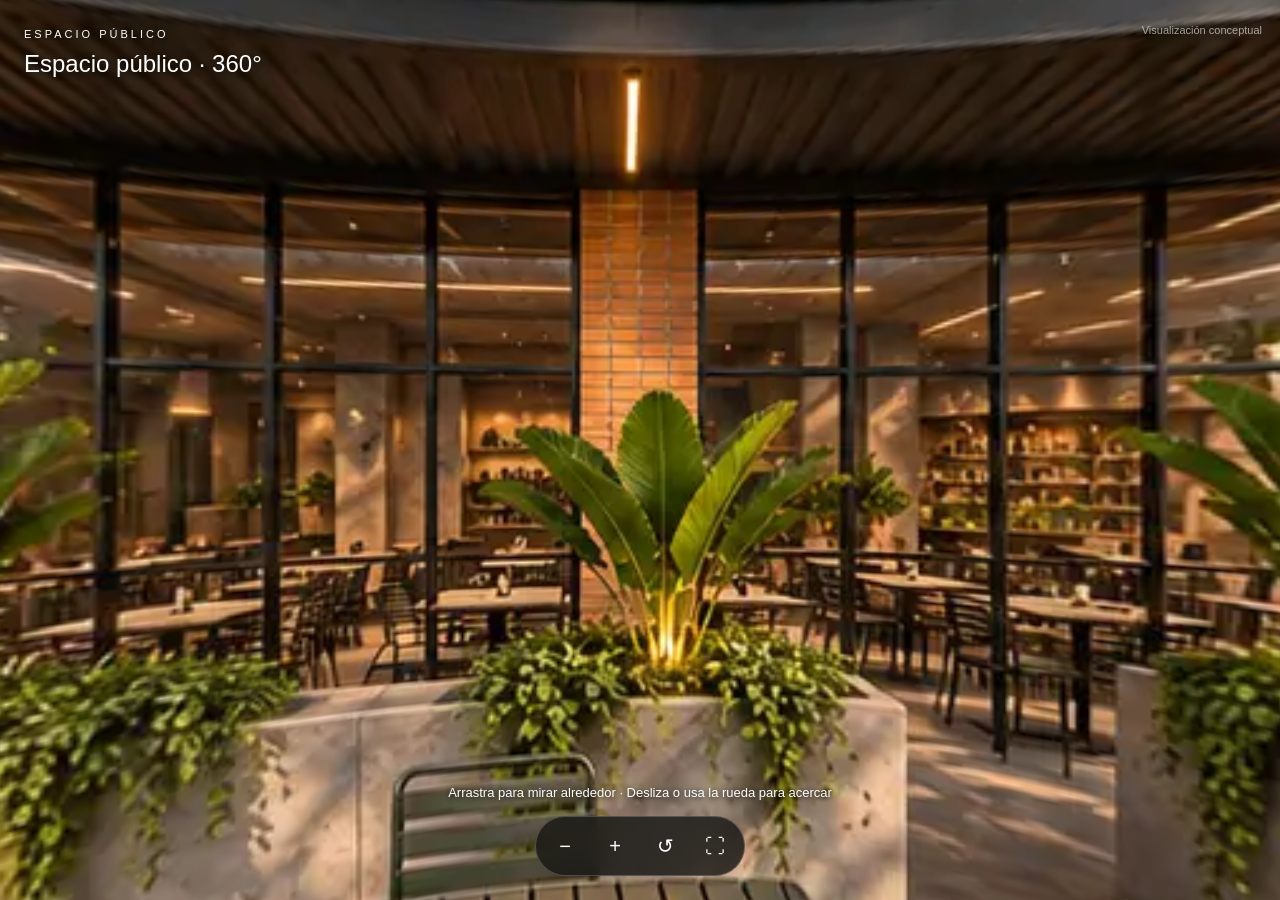
<file: espacio-publico-360.html>
<!doctype html>
<html lang="es"><head><meta charset="utf-8"><meta name="viewport" content="width=device-width, initial-scale=1, viewport-fit=cover"><title>Espacio público · Vista 360°</title>
<style>
*{box-sizing:border-box}html,body{margin:0;width:100%;height:100%;background:#211d18;color:white;font-family:Arial,sans-serif}canvas{width:100%;height:100%;display:block;touch-action:none;cursor:grab}canvas:active{cursor:grabbing}header{position:fixed;top:24px;left:24px;pointer-events:none;text-shadow:0 2px 12px #000}header small{letter-spacing:3px;font-size:11px}h1{font-size:24px;font-weight:400;margin:8px 0}.controls{position:fixed;bottom:max(24px,env(safe-area-inset-bottom));left:50%;transform:translateX(-50%);display:flex;gap:6px;padding:7px;border:1px solid #ffffff33;border-radius:40px;background:#171714cc;backdrop-filter:blur(14px)}button{color:white;border:0;border-radius:30px;background:transparent;min-width:44px;min-height:44px;font-size:20px;cursor:pointer}button:hover,button:focus-visible{background:#ffffff25;outline:2px solid #e8c597}#hint{position:fixed;bottom:100px;width:100%;text-align:center;font-size:13px;text-shadow:0 1px 6px #000;pointer-events:none}#status{position:fixed;inset:40% 12% auto;text-align:center;padding:20px;background:#171714dd;border-radius:12px;line-height:1.6}#status:empty{display:none}.note{position:fixed;right:18px;top:24px;font-size:11px;color:#fff9;pointer-events:none}@media(max-width:600px){.note{top:90px;left:24px}h1{font-size:21px}}
</style></head><body>
<canvas id="view" tabindex="0" aria-label="Vista panorámica de espacio público. Arrastra para mirar, usa las flechas para girar y más o menos para acercar."></canvas>
<header><small>ESPACIO PÚBLICO</small><h1>Espacio público · 360°</h1></header><div class="note">Visualización conceptual</div>
<div id="status" role="status">Cargando panorámica…</div><div id="hint">Arrastra para mirar alrededor · Desliza o usa la rueda para acercar</div>
<nav class="controls" aria-label="Controles de la panorámica"><button id="minus" aria-label="Alejar">−</button><button id="plus" aria-label="Acercar">+</button><button id="reset" aria-label="Restablecer vista">↺</button><button id="full" aria-label="Pantalla completa">⛶</button></nav>
<script>
'use strict';
const panorama='assets/espacio-publico-panorama.webp';
const canvas=document.getElementById('view'),status=document.getElementById('status');
let yaw=0,pitch=0,fov=65,gl,program,texture,ready=false;
const clamp=(x,a,b)=>Math.max(a,Math.min(b,x));
function fail(message){status.textContent=message;}
try{
gl=canvas.getContext('webgl',{alpha:false,antialias:false});
if(!gl)throw Error('Tu navegador no ha habilitado WebGL. Activa la aceleración gráfica o prueba con otro navegador.');
function shader(type,source){const s=gl.createShader(type);gl.shaderSource(s,source);gl.compileShader(s);if(!gl.getShaderParameter(s,gl.COMPILE_STATUS))throw Error('No se pudo iniciar el visor gráfico.');return s;}
const vs=shader(gl.VERTEX_SHADER,'attribute vec2 p;varying vec2 v;void main(){v=p;gl_Position=vec4(p,0.,1.);}');
const fs=shader(gl.FRAGMENT_SHADER,`precision highp float;
varying vec2 v;uniform sampler2D image;uniform float yaw,pitch,lens,aspect;
void main(){
vec3 forward=vec3(sin(yaw)*cos(pitch),sin(pitch),cos(yaw)*cos(pitch));
vec3 right=vec3(cos(yaw),0.,-sin(yaw));
vec3 up=cross(forward,right);
vec3 ray=normalize(forward+right*v.x*aspect*lens+up*v.y*lens);
vec2 uv=vec2(fract(atan(ray.x,ray.z)/6.28318530718+0.5),0.5-asin(clamp(ray.y,-1.,1.))/3.14159265359);
gl_FragColor=texture2D(image,uv);
}`);
program=gl.createProgram();gl.attachShader(program,vs);gl.attachShader(program,fs);gl.linkProgram(program);if(!gl.getProgramParameter(program,gl.LINK_STATUS))throw Error('No se pudo iniciar el visor.');gl.useProgram(program);
const buffer=gl.createBuffer();gl.bindBuffer(gl.ARRAY_BUFFER,buffer);gl.bufferData(gl.ARRAY_BUFFER,new Float32Array([-1,-1,1,-1,-1,1,-1,1,1,-1,1,1]),gl.STATIC_DRAW);
const p=gl.getAttribLocation(program,'p');gl.enableVertexAttribArray(p);gl.vertexAttribPointer(p,2,gl.FLOAT,false,0,0);
const uniforms={};for(const k of ['yaw','pitch','lens','aspect','image'])uniforms[k]=gl.getUniformLocation(program,k);
function draw(){if(!ready||gl.isContextLost())return;const dpr=Math.min(devicePixelRatio||1,2),w=Math.round(innerWidth*dpr),h=Math.round(innerHeight*dpr);if(canvas.width!==w||canvas.height!==h){canvas.width=w;canvas.height=h;}gl.viewport(0,0,w,h);gl.uniform1f(uniforms.yaw,yaw);gl.uniform1f(uniforms.pitch,pitch);gl.uniform1f(uniforms.lens,Math.tan(fov*Math.PI/360));gl.uniform1f(uniforms.aspect,w/h);gl.drawArrays(gl.TRIANGLES,0,6);}
const img=new Image();img.onload=()=>{if(img.width>gl.getParameter(gl.MAX_TEXTURE_SIZE)){fail('La imagen supera la capacidad gráfica de este dispositivo. Prueba en un computador.');return;}texture=gl.createTexture();gl.bindTexture(gl.TEXTURE_2D,texture);gl.texParameteri(gl.TEXTURE_2D,gl.TEXTURE_WRAP_S,gl.CLAMP_TO_EDGE);gl.texParameteri(gl.TEXTURE_2D,gl.TEXTURE_WRAP_T,gl.CLAMP_TO_EDGE);gl.texParameteri(gl.TEXTURE_2D,gl.TEXTURE_MIN_FILTER,gl.LINEAR);gl.texParameteri(gl.TEXTURE_2D,gl.TEXTURE_MAG_FILTER,gl.LINEAR);gl.texImage2D(gl.TEXTURE_2D,0,gl.RGBA,gl.RGBA,gl.UNSIGNED_BYTE,img);gl.uniform1i(uniforms.image,0);ready=true;status.textContent='';draw();};img.onerror=()=>fail('No se pudo cargar la panorámica incluida en este archivo.');img.src=panorama;
const pointers=new Map();let distance=0;
canvas.addEventListener('pointerdown',e=>{canvas.focus();canvas.setPointerCapture(e.pointerId);pointers.set(e.pointerId,{x:e.clientX,y:e.clientY});distance=0;});
canvas.addEventListener('pointermove',e=>{if(!pointers.has(e.pointerId))return;const old=pointers.get(e.pointerId);pointers.set(e.pointerId,{x:e.clientX,y:e.clientY});if(pointers.size===1){const scale=fov*Math.PI/180/innerHeight;yaw-=(e.clientX-old.x)*scale;pitch=clamp(pitch+(e.clientY-old.y)*scale,-Math.PI/2+.01,Math.PI/2-.01);}else{const a=[...pointers.values()];const d=Math.hypot(a[0].x-a[1].x,a[0].y-a[1].y);if(distance)fov=clamp(fov*distance/Math.max(d,1),35,100);distance=d;}draw();});
function release(e){pointers.delete(e.pointerId);distance=0;}for(const name of ['pointerup','pointercancel','lostpointercapture'])canvas.addEventListener(name,release);
canvas.addEventListener('wheel',e=>{e.preventDefault();fov=clamp(fov+e.deltaY*.04,35,100);draw();},{passive:false});
document.getElementById('plus').onclick=()=>{fov=clamp(fov-8,35,100);draw();};document.getElementById('minus').onclick=()=>{fov=clamp(fov+8,35,100);draw();};document.getElementById('reset').onclick=()=>{yaw=0;pitch=0;fov=65;draw();};
const full=document.getElementById('full');if(!document.documentElement.requestFullscreen)full.hidden=true;full.onclick=async()=>{try{if(document.fullscreenElement)await document.exitFullscreen();else await document.documentElement.requestFullscreen();}catch(e){fail('El navegador bloqueó la pantalla completa. Puedes seguir usando la vista.');setTimeout(()=>status.textContent='',3000);}};
canvas.addEventListener('keydown',e=>{const keys=['ArrowLeft','ArrowRight','ArrowUp','ArrowDown','+','=','-','Home'];if(!keys.includes(e.key))return;e.preventDefault();if(e.key==='ArrowLeft')yaw-=.08;if(e.key==='ArrowRight')yaw+=.08;if(e.key==='ArrowUp')pitch+=.08;if(e.key==='ArrowDown')pitch-=.08;if(e.key==='+'||e.key==='=')fov-=5;if(e.key==='-')fov+=5;if(e.key==='Home'){yaw=0;pitch=0;fov=65;}pitch=clamp(pitch,-Math.PI/2+.01,Math.PI/2-.01);fov=clamp(fov,35,100);draw();});
window.addEventListener('resize',draw);canvas.addEventListener('webglcontextlost',e=>{e.preventDefault();ready=false;fail('Se interrumpió la vista gráfica. Recarga la página para continuar.');});
}catch(e){fail(e.message);}
</script></body></html>
</file>
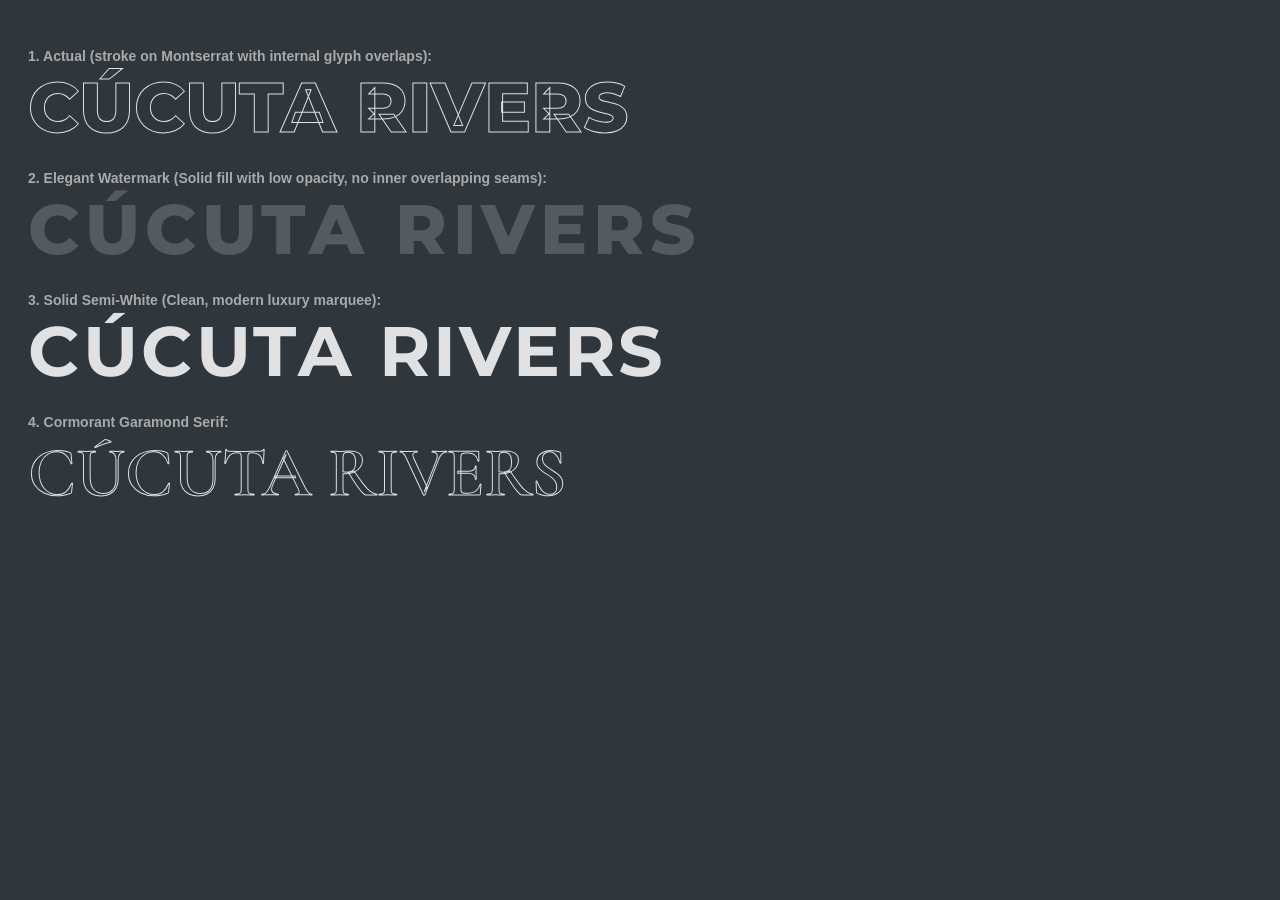
<file: test-font.html>
<!DOCTYPE html>
<html>
<head>
<link href="https://fonts.googleapis.com/css2?family=Montserrat:wght@800&family=Cormorant+Garamond:wght@300;600&display=swap" rel="stylesheet">
<style>
body { background: #2f363c; color: #fff; font-family: 'Montserrat', sans-serif; font-size: 70px; font-weight: 800; padding: 20px; }
.label { font-size: 14px; color: #aaa; margin-top: 20px; font-family: sans-serif; }
/* Current broken */
.test1 { color: transparent; -webkit-text-stroke: 1px rgba(255,255,255,0.85); }
/* Option A: Solid elegant luxury watermark */
.test2 { color: rgba(255,255,255,0.18); letter-spacing: 0.08em; }
/* Option B: Clean solid white */
.test3 { color: rgba(255,255,255,0.85); letter-spacing: 0.05em; font-weight: 700; }
/* Option C: SVG text with vector-effect: non-scaling-stroke / merged outline */
.test4 text { font-family: Montserrat; font-weight: 800; font-size: 70px; fill: none; stroke: rgba(255,255,255,0.85); stroke-width: 1.5; }
/* Option D: Serif elegant Cormorant */
.test5 { font-family: 'Cormorant Garamond', serif; font-weight: 600; color: transparent; -webkit-text-stroke: 1px rgba(255,255,255,0.85); }
</style>
</head>
<body>
<div class="label">1. Actual (stroke on Montserrat with internal glyph overlaps):</div>
<div class="test1">CÚCUTA RIVERS</div>

<div class="label">2. Elegant Watermark (Solid fill with low opacity, no inner overlapping seams):</div>
<div class="test2">CÚCUTA RIVERS</div>

<div class="label">3. Solid Semi-White (Clean, modern luxury marquee):</div>
<div class="test3">CÚCUTA RIVERS</div>

<div class="label">4. Cormorant Garamond Serif:</div>
<div class="test5">CÚCUTA RIVERS</div>
</body>
</html>
</file>
